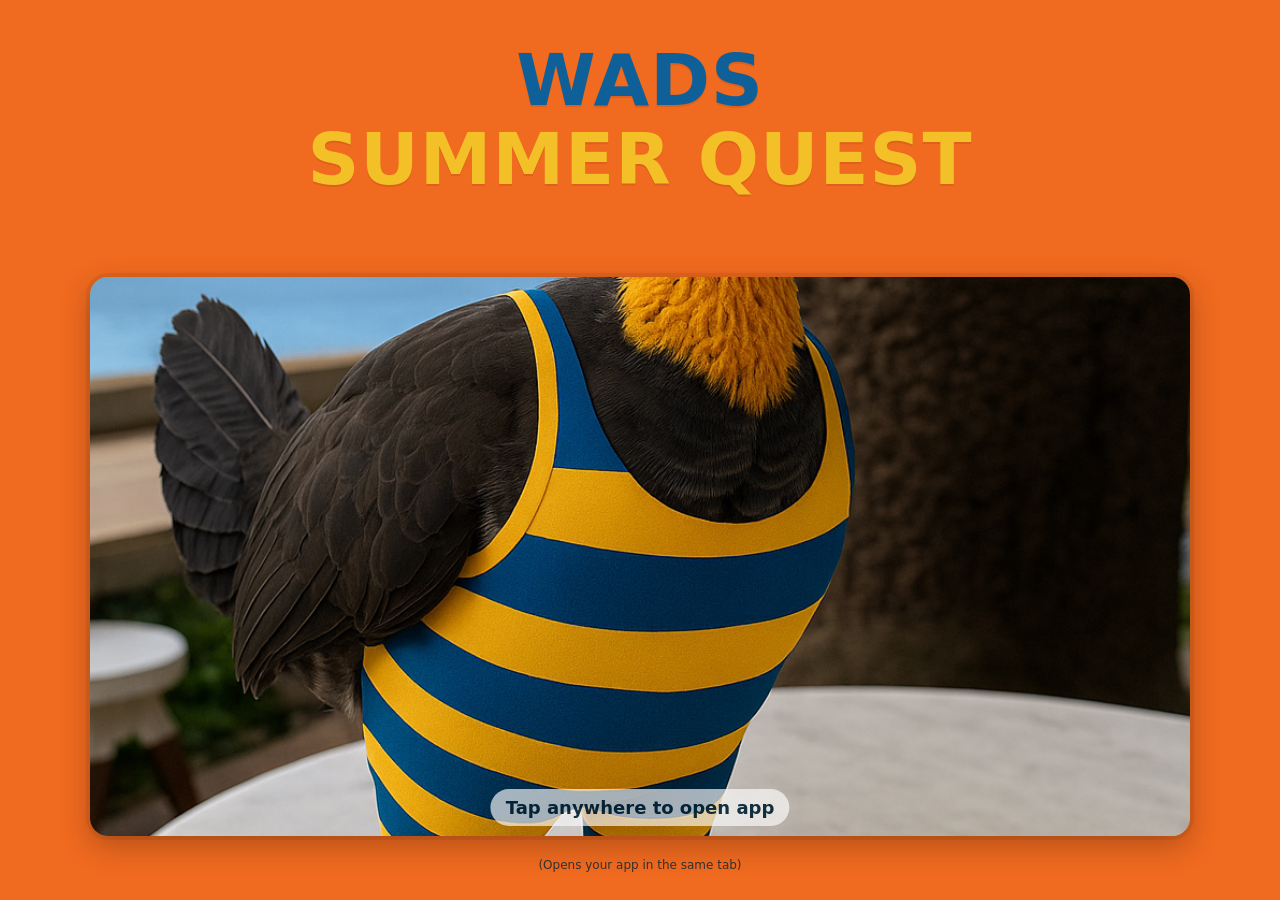
<file: index.html>
<!doctype html>
<html lang="en">
<head>
<meta charset="utf-8" />
<meta name="viewport" content="width=device-width, initial-scale=1" />
<title>WADS Summer Quest — Splash</title>
<meta name="theme-color" content="#f06a1f">
<style>
  :root{
    --orange:#f06a1f;
    --blue:#0f5f99;
    --yellow:#f4c027;
    --ink:#0c2b3a;
  }
  html,body{height:100%;margin:0}
  body{font-family: system-ui, -apple-system, 'Segoe UI', Roboto, Helvetica, Arial, sans-serif;background:var(--orange);color:#042436;}
  #splash{position:fixed;inset:0;display:flex;flex-direction:column;align-items:center;justify-content:flex-start;gap:min(2.8vh,22px);padding:clamp(12px,3vw,28px);cursor:pointer;user-select:none;background:var(--orange);}
  .title{margin-top:min(2vh,16px);text-align:center;line-height:1.0;letter-spacing:1px;color:var(--blue);text-shadow:0 2px 0 rgba(0,0,0,.08);font-weight:900;font-size:clamp(28px,7.5vw,72px);}
  .title .line2{color:var(--yellow);display:block;margin-top:.1em}
  .stage{position:relative;width:min(1100px,94vw);aspect-ratio:3/4;border-radius:18px;overflow:hidden;box-shadow:0 10px 30px rgba(0,0,0,.25);background:#fff3;outline:4px solid rgba(0,0,0,.06);}
  .stage img{width:100%;height:100%;object-fit:cover;display:block;}
  .tap{color:#042436;opacity:.92;font-weight:800;background:rgba(255,255,255,.7);padding:.45em .85em;border-radius:999px;position:absolute;bottom:10px;left:50%;transform:translateX(-50%);font-size:clamp(12px,2.8vw,18px);}
  .hint{font-size:12px;opacity:.8}
  .fade{animation:fadeout .35s ease forwards}
  @keyframes fadeout{to{opacity:0;visibility:hidden}}
</style>
</head>
<body>
<section id="splash" aria-label="WADS Summer Quest splash" title="Tap to open the app">
  <h1 class="title">WADS <span class="line2">SUMMER QUEST</span></h1>
  <div class="stage">
    <img src="assets/turkey_swimsuit.png" alt="Brush-turkey in old-fashioned blue and yellow striped swimsuit" />
    <div class="tap">Tap anywhere to open app</div>
  </div>
  <div class="hint">(Opens your app in the same tab)</div>
</section>
<script>
  const REDIRECT_URL = 'app.html'; // Change to null to embed instead of redirect
  const splash = document.getElementById('splash');
  function openApp(){
    splash.classList.add('fade');
    setTimeout(()=>{
      if(REDIRECT_URL){ window.location.href = REDIRECT_URL; }
      else {
        // If you set REDIRECT_URL = null, we will dynamically create an iframe showing your app.
        const iframe = document.createElement('iframe');
        iframe.src = 'app.html';
        iframe.title = 'WADS App';
        iframe.style.cssText = 'border:0;width:100%;height:100vh;display:block;background:#fff;';
        document.body.innerHTML='';
        document.body.appendChild(iframe);
      }
    }, 200);
  }
  splash.addEventListener('click', openApp);
  splash.addEventListener('keydown', (e)=>{ if(e.key==='Enter'||e.key===' ') openApp(); });
</script>
</body>
</html>
</file>
